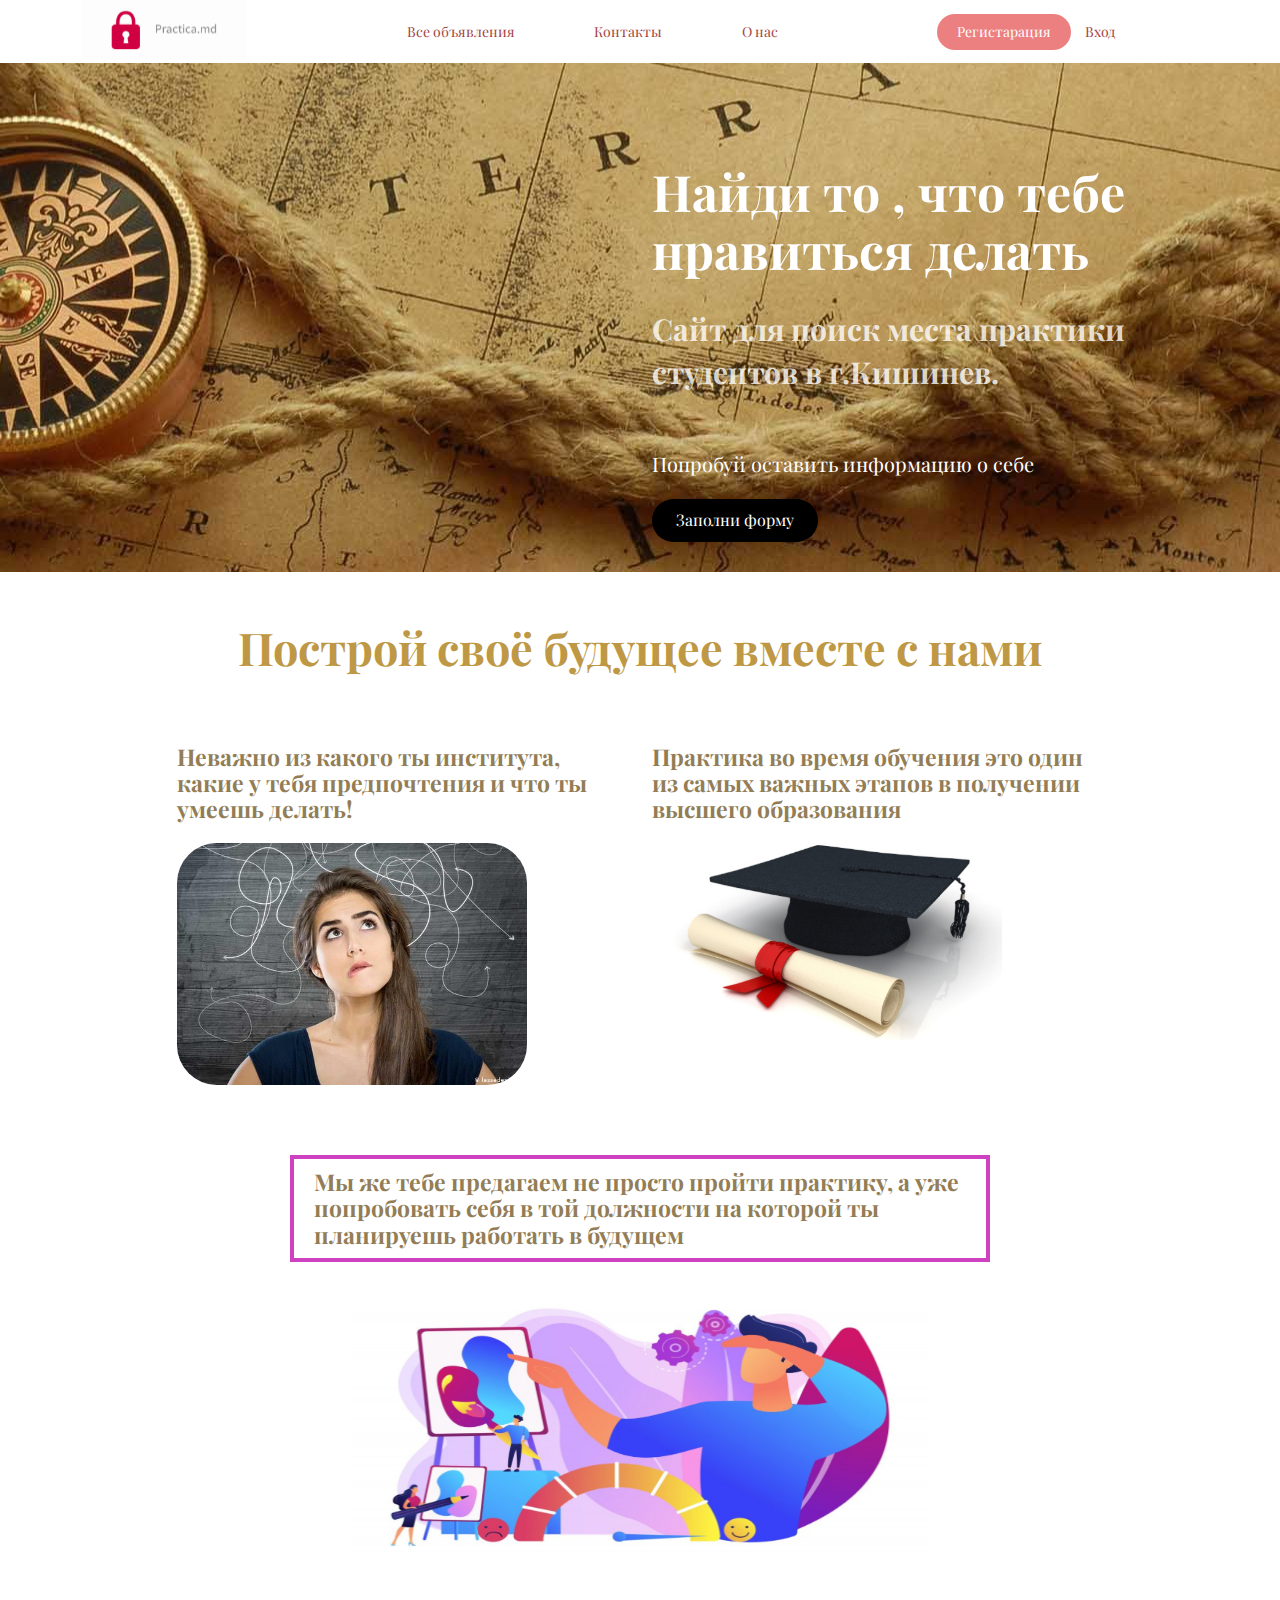
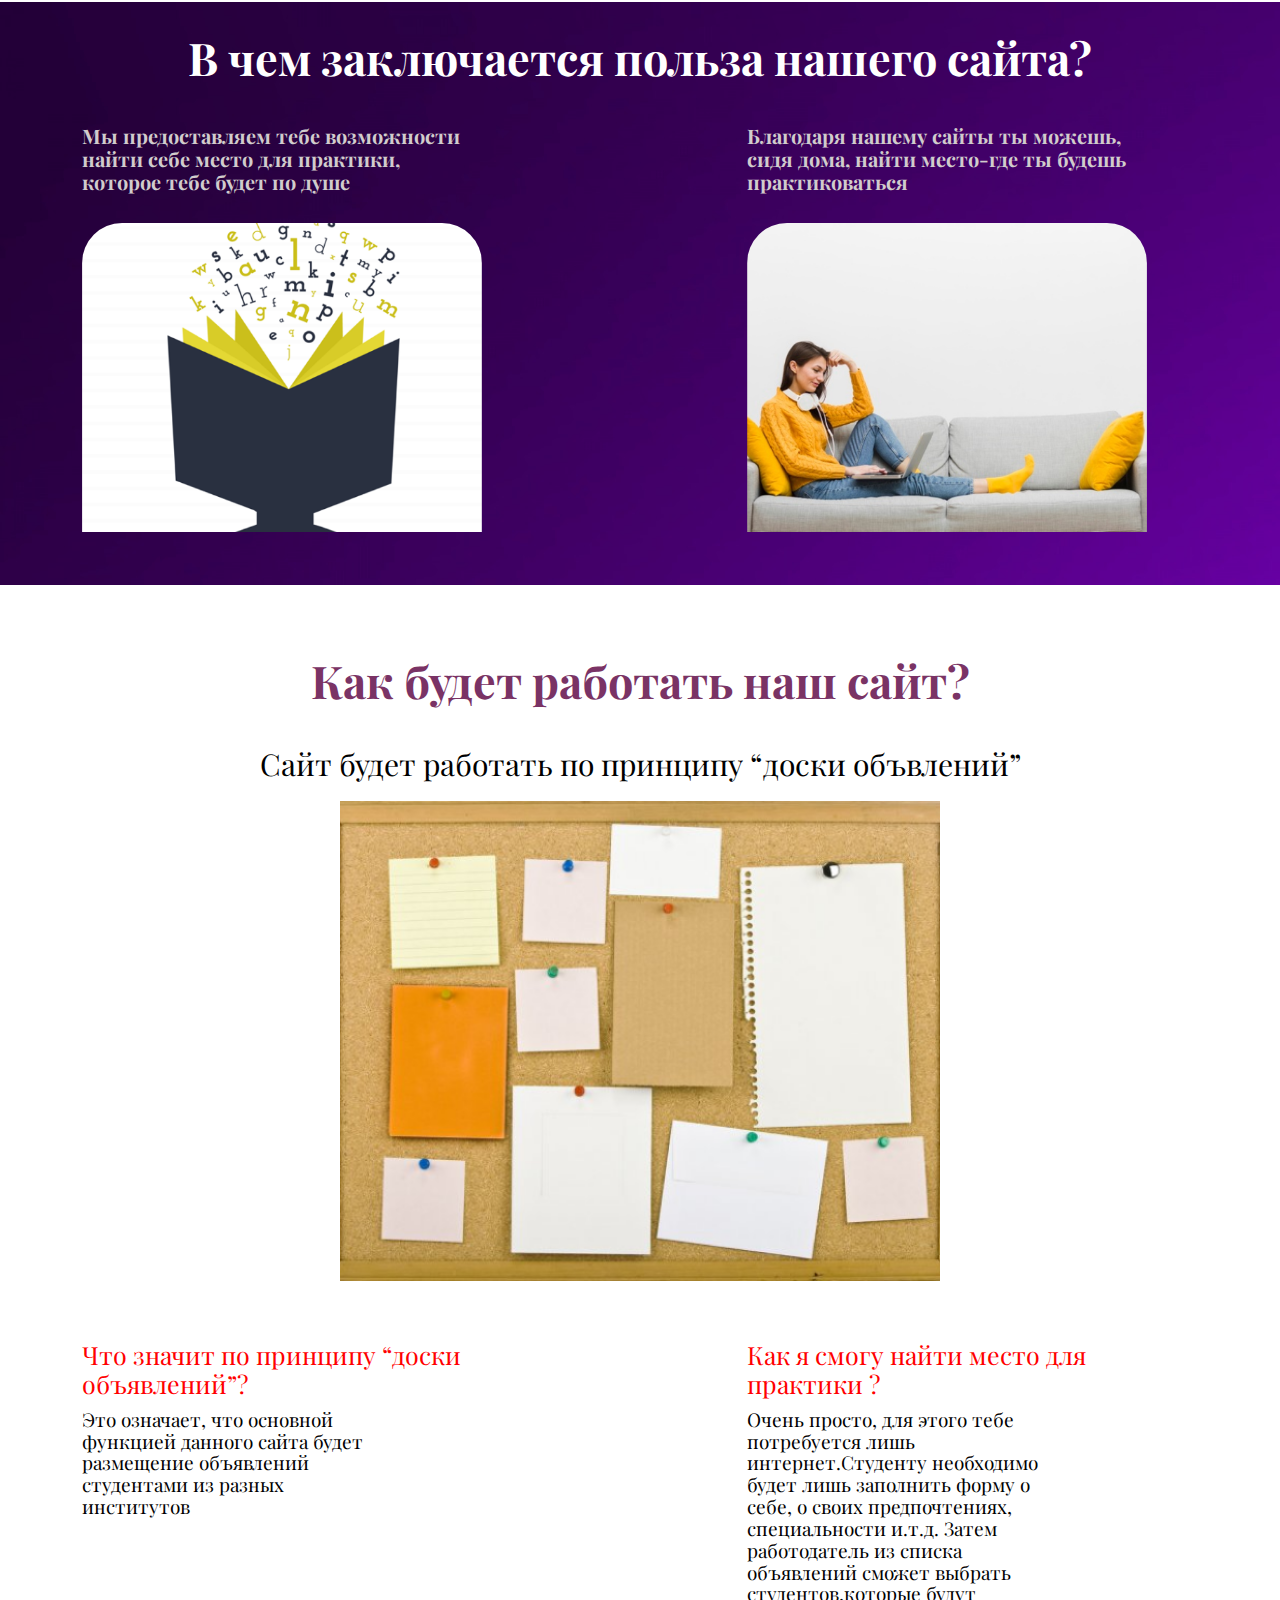
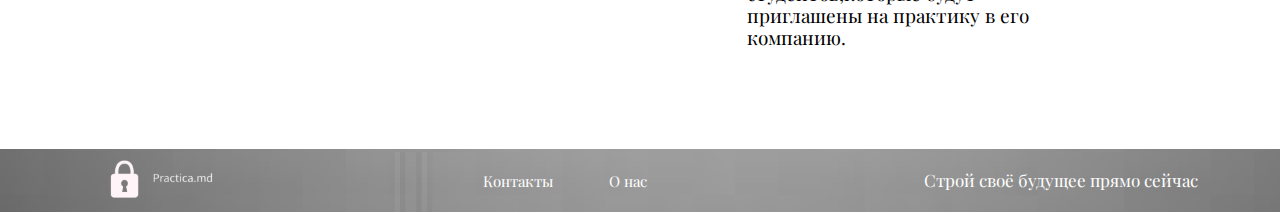
<file: index.html>
<!DOCTYPE html>
<html lang="ru">
<head>
  <meta charset="UTF-8">
  <meta http-equiv="X-UA-Compatible" content="IE=edge">
  <meta name="viewport" content="width=device-width, initial-scale=1.0">
  <title>PracticaMD</title>
  <link rel="preconnect" href="https://fonts.gstatic.com">
  <link href="https://fonts.googleapis.com/css2?family=Montserrat:wght@400;500;700&display=swap" rel="stylesheet">
  <link href="https://fonts.googleapis.com/css2?family=Playfair+Display:wght@400;700&display=swap" rel="stylesheet">
  <link rel="stylesheet" href="css/bootstrap-grid.min.css">
  <link rel="stylesheet" href="css/normalize.css">
  <link rel="stylesheet" href="css/style.css">
</head>
<body>
  <header class="header">
    <div class="container">
      <div class="row d-flex justify-content-between align-items-center">
        <div class="col-lg-2">
          <a href="index.html" class="logo-link">
            <img src="img/logo-header.svg" alt="icon: logo" class="header-logo">
          </a>
        </div>
        <!-- /.col-md-3 -->
        <div class="col-lg-5">
          <nav>
            <ul class="navitagion d-flex justify-content-around">
                <li class="header-tabs">
                 <a href="#" class="tabs">Все объявления</a>
                </li>
                <li class="header-tabs">
                  <a href="contacts/contacts.html" class="tabs">Контакты</a>
                </li>
                <li class="header-tabs">
                  <a href="about/about.html" class="tabs">О нас</a>
               </li>
            </ul>
          </nav>  
        </div>
        <!-- /.col-md-5 -->
        <div class="col-lg-3">
          <button class="button">
            <span>Регистарация</span>
          </button>
          <a href="#" class="enter">Вход</a>
        </div>
        <!-- /.col-md-4 -->
      </div>
    </div>
  </header>

<section class="main-info">
  <div class="container">
    <div class="row">
      <div class="col-lg-6 offset-6">
        <h1 class="title">Найди то , что тебе нравиться делать</h1>
        <h3 class="subtitle">Сайт для поиск места практики студентов в г.Кишинев.</h3>
        <span class="description">Попробуй оставить информацию о себе</span> <br>
        <a href="#" class="button-form">Заполни форму</a>
      </div>
    </div>
  </div>
</section>
<!-- main -->

<section>
  <div class="container">
    <div class="row d-flex justify-content-center">
      <h2 class="title-2 d-flex justify-content-center">Построй своё будущее вместе с нами</h2>
      <div class="col-lg-5">
        <span class="about">Неважно из какого ты института, какие у тебя предпочтения и что ты умеешь делать!</span>
        <img src="img/1.png" alt="icon" class="card">
      </div>
      <!-- /.col-lg-6 -->
      <div class="col-lg-5">
        <span class="about">Практика во время обучения это один из самых важных этапов в получении высшего образования</span>
        <img src="img/2.png" alt="icon" class="card">
      </div>
      <!-- /.col-lg-6 -->
      <div class="col-lg-12 d-flex justify-content-center">
        <span class="about about-2">Мы же тебе предагаем не просто пройти практику, а уже попробовать себя в той должности на которой ты планируешь работать в будущем</span>
      </div>
      <img src="img/3.png" alt="icon" class="card-2">
    </div>
  </div>
</section>
<!-- блок 2 -->
<section class="block-3">
  <div class="container">
    <div class="row d-flex justify-content-between">
      <h3 class="title-3 d-flex justify-content-center">В чем заключается польза нашего сайта?</h3>
      <div class="col-lg-5">
        <span class="text">Мы предоставляем тебе возможности найти себе место для практики, которое тебе будет по душе</span>
        <img src="img/11.png" alt="icon" class="card-text">
      </div>
      <!-- /.col-lg-5 -->
      <div class="col-lg-5">
        <span class="text">Благодаря нашему сайты ты можешь, сидя дома, найти место-где ты будешь практиковаться</span>
        <img src="img/22.png" alt="icon" class="card-text">
      </div>
      <!-- /.col-lg-5 -->
    </div>
  </div>
</section>

<section>
  <div class="container">
    <div class="row d-flex justify-content-between">
      <h3 class="title-4 d-flex justify-content-center">Как будет работать наш сайт?</h3>
      <p class="subtitle-4 d-flex justify-content-center">Сайт будет работать по принципу “доски объвлений”</p>
      <div class="col-lg-12 d-flex justify-content-center">
        <img src="img/dosk 1.png" alt="icon" class="board">
      </div>
      <div class="col-lg-5">
        <span class="text-2">Что значит по принципу “доски объявлений”?</span>
        <p class="text-3">Это означает, что основной функцией данного сайта будет размещение объявлений студентами из разных институтов</p>
      </div>
      <!-- /.col-lg-5 -->
      <div class="col-lg-5">
        <span class="text-2">Как я смогу найти место для практики ?</span>
        <p class="text-3">Очень просто, для этого тебе потребуется лишь интернет.Студенту необходимо будет лишь заполнить форму о себе, о своих предпочтениях, специальности и.т.д. Затем работодатель из списка объявлений сможет выбрать студентов,которые будут приглашены на практику в его компанию.</p>
      </div>
      <!-- /.col-lg-5 -->
    </div>
  </div>
</section>


<footer class="footer">
  <div class="container">
    <div class="row d-flex justify-content-between align-items-center">
      <div class="col-lg-3">
        <a href="#" class="logo-footer-link"><img src="img/bg-footer 1.svg" alt="logo" class="logo-footer"></a>
      </div>
      <!-- /.col-lg-3 -->
      <div class="col-lg-3">
        <nav>
          <ul class="nav-footer d-flex justify-content-around ">
            <li class="footer-tabs">
              <a href="contacts/contacts.html" class="footer-link">Контакты</a>
            </li>
            <li class="footer-tabs ">
              <a href="about/about.html" class="footer-link">О нас</a>
            </li>
          </ul>
        </nav>
      </div>
      <!-- /.col-lg-3 -->
      <div class="col-lg-5 d-flex justify-content-end">
        <span class="text-footer">Строй своё будущее прямо сейчас</span>
      </div>
      <!-- /.col-lg-5 -->
    </div>
  </div>
</footer>

</body>
</html>
</file>
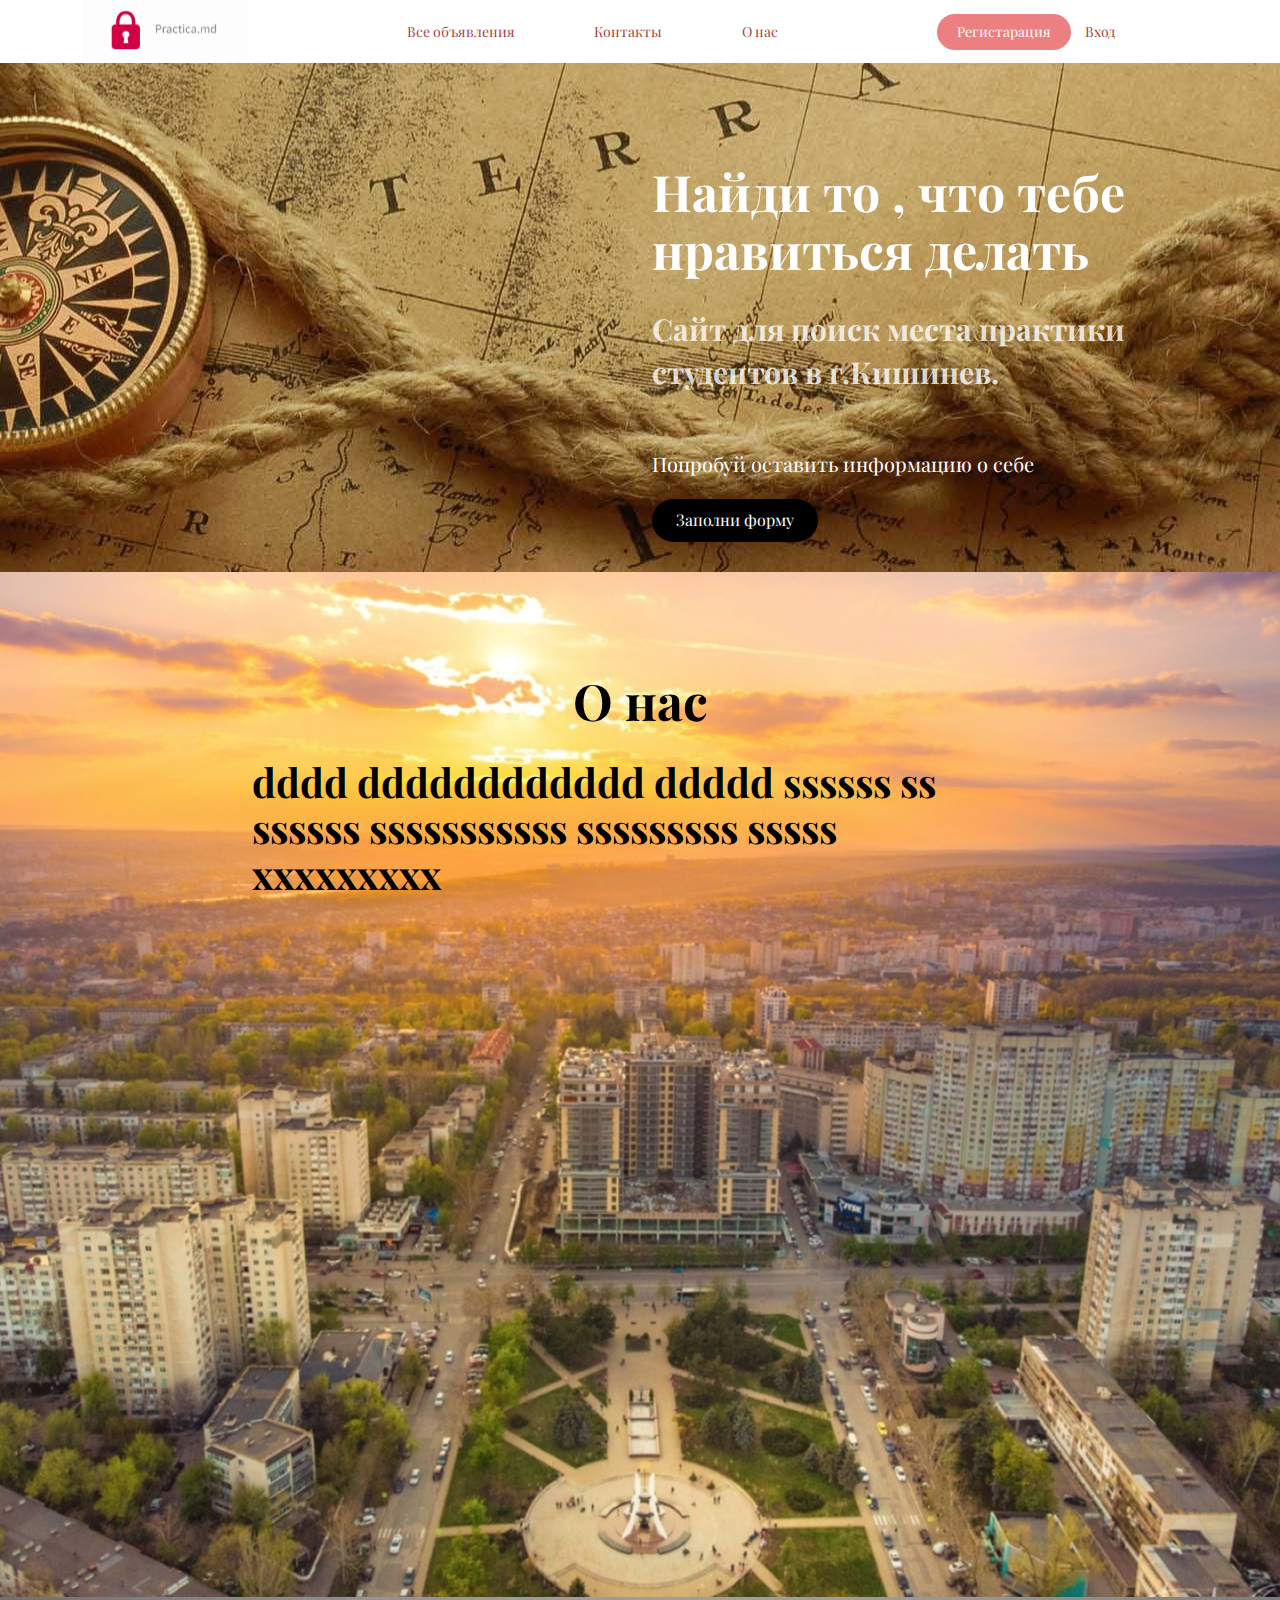
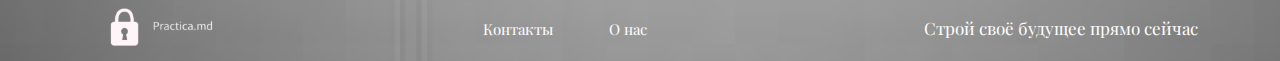
<file: about/about.html>
<!DOCTYPE html>
<html lang="ru">
<head>
  <meta charset="UTF-8">
  <meta http-equiv="X-UA-Compatible" content="IE=edge">
  <meta name="viewport" content="width=device-width, initial-scale=1.0">
  <title>PracticaMD</title>
  <link rel="preconnect" href="https://fonts.gstatic.com">
  <link href="https://fonts.googleapis.com/css2?family=Montserrat:wght@400;500;700&display=swap" rel="stylesheet">
  <link href="https://fonts.googleapis.com/css2?family=Playfair+Display:wght@400;700&display=swap" rel="stylesheet">
  <link rel="stylesheet" href="css/bootstrap-grid.min.css">
  <link rel="stylesheet" href="css/normalize.css">
  <link rel="stylesheet" href="css/style-about.css">
</head>
<body>
  <header class="header">
    <div class="container">
      <div class="row d-flex justify-content-between align-items-center">
        <div class="col-lg-2">
          <a href="../index.html" class="logo-link">
            <img src="img/logo-header.svg" alt="icon: logo" class="header-logo">
          </a>
        </div>
        <!-- /.col-md-3 -->
        <div class="col-lg-5">
          <nav>
            <ul class="navitagion d-flex justify-content-around">
                <li class="header-tabs">
                 <a href="#" class="tabs">Все объявления</a>
                </li>
                <li class="header-tabs">
                  <a href="../contacts/contacts.html" class="tabs">Контакты</a>
                </li>
                <li class="header-tabs">
                  <a href="../about/about.html" class="tabs">О нас</a>
               </li>
            </ul>
          </nav>  
        </div>
        <!-- /.col-md-5 -->
        <div class="col-lg-3">
          <button class="button">
            <span>Регистарация</span>
          </button>
          <a href="#" class="enter">Вход</a>
        </div>
        <!-- /.col-md-4 -->
      </div>
    </div>
  </header>

  <section class="main-info">
  <div class="container">
    <div class="row">
      <div class="col-lg-6 offset-6">
        <h1 class="title">Найди то , что тебе нравиться делать</h1>
        <h3 class="subtitle">Сайт для поиск места практики студентов в г.Кишинев.</h3>
        <span class="description">Попробуй оставить информацию о себе</span> <br>
        <a href="#" class="button-form">Заполни форму</a>
      </div>
    </div>
  </div>
</section>
<!-- main -->
<section class="about">
  <div class="container">
    <div class="row d-flex justify-content-center">
      <h3 class="about-title d-flex justify-content-center">О нас</h3>
      <span class="text-about d-flex justify-content-center"> dddd dddddddddddd ddddd ssssss ss ssssss sssssssssss sssssssss sssss ххххххххх</span>
    </div>
  </div>
</section>

<footer class="footer">
  <div class="container">
    <div class="row d-flex justify-content-between align-items-center">
      <div class="col-lg-3">
        <a href="#" class="logo-footer-link"><img src="img/bg-footer 1.svg" alt="logo" class="logo-footer"></a>
      </div>
      <!-- /.col-lg-3 -->
      <div class="col-lg-3">
        <nav>
          <ul class="nav-footer d-flex justify-content-around ">
            <li class="footer-tabs">
              <a href="../contacts/contacts.html" class="footer-link">Контакты</a>
            </li>
            <li class="footer-tabs ">
              <a href="../about/about.html" class="footer-link">О нас</a>
            </li>
          </ul>
        </nav>
      </div>
      <!-- /.col-lg-3 -->
      <div class="col-lg-5 d-flex justify-content-end">
        <span class="text-footer">Строй своё будущее прямо сейчас</span>
      </div>
      <!-- /.col-lg-5 -->
    </div>
  </div>
</footer>

</body>
</html>
</file>
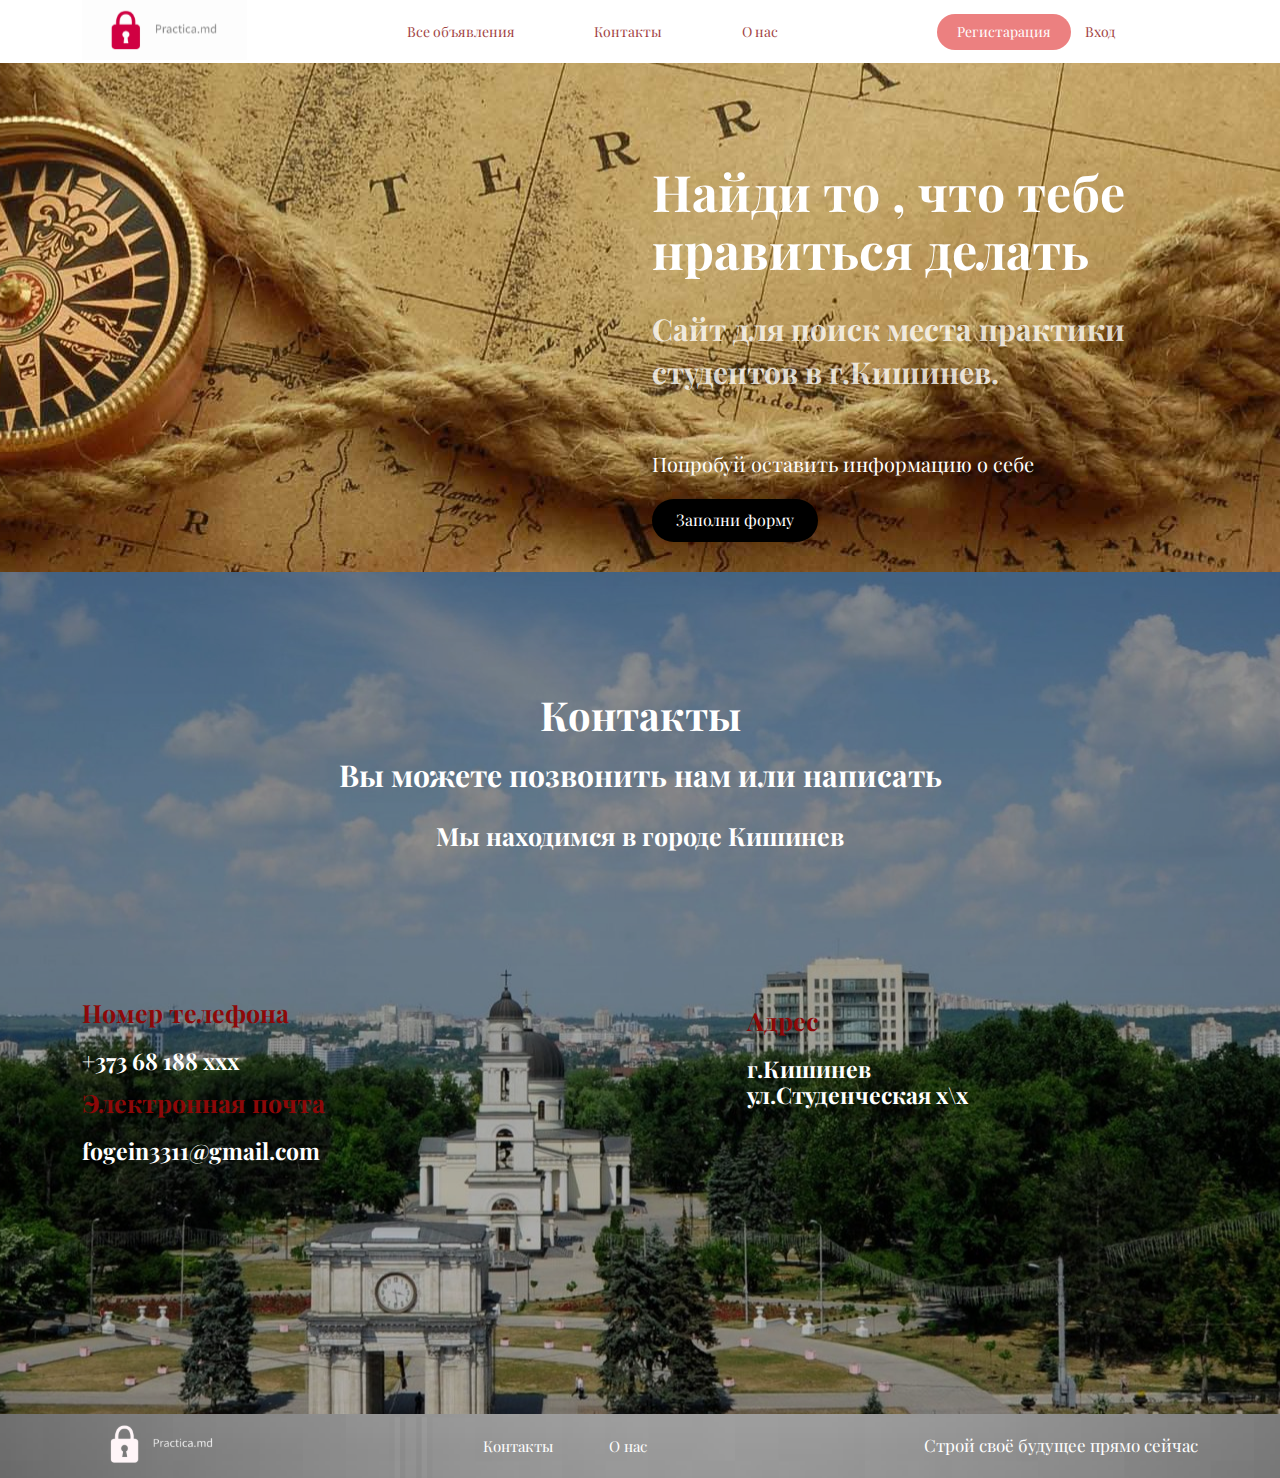
<file: contacts/contacts.html>
<!DOCTYPE html>
<html lang="ru">
<head>
  <meta charset="UTF-8">
  <meta http-equiv="X-UA-Compatible" content="IE=edge">
  <meta name="viewport" content="width=device-width, initial-scale=1.0">
  <title>PracticaMD</title>
  <link rel="preconnect" href="https://fonts.gstatic.com">
  <link href="https://fonts.googleapis.com/css2?family=Montserrat:wght@400;500;700&display=swap" rel="stylesheet">
  <link href="https://fonts.googleapis.com/css2?family=Playfair+Display:wght@400;700&display=swap" rel="stylesheet">
  <link rel="stylesheet" href="css/bootstrap-grid.min.css">
  <link rel="stylesheet" href="css/normalize.css">
  <link rel="stylesheet" href="css/style-contacts.css">
</head>
<body>
  <header class="header">
    <div class="container">
      <div class="row d-flex justify-content-between align-items-center">
        <div class="col-lg-2">
          <a href="../index.html" class="logo-link">
            <img src="img/logo-header.svg" alt="icon: logo" class="header-logo">
          </a>
        </div>
        <!-- /.col-md-3 -->
        <div class="col-lg-5">
          <nav>
            <ul class="navitagion d-flex justify-content-around">
                <li class="header-tabs">
                 <a href="#" class="tabs">Все объявления</a>
                </li>
                <li class="header-tabs">
                  <a href="../contacts/contacts.html" class="tabs">Контакты</a>
                </li>
                <li class="header-tabs">
                  <a href="../about/about.html" class="tabs">О нас</a>
               </li>
            </ul>
          </nav>  
        </div>
        <!-- /.col-md-5 -->
        <div class="col-lg-3">
          <button class="button">
            <span>Регистарация</span>
          </button>
          <a href="#" class="enter">Вход</a>
        </div>
        <!-- /.col-md-4 -->
      </div>
    </div>
  </header>

<section class="main-info">
  <div class="container">
    <div class="row">
      <div class="col-lg-6 offset-6">
        <h1 class="title">Найди то , что тебе нравиться делать</h1>
        <h3 class="subtitle">Сайт для поиск места практики студентов в г.Кишинев.</h3>
        <span class="description">Попробуй оставить информацию о себе</span> <br>
        <a href="#" class="button-form">Заполни форму</a>
      </div>
    </div>
  </div>
</section>
<!-- main -->

<section class="contacts">
  <div class="container">
    <div class="row d-flex justify-content-between align-items-center ">
      <h3 class="title-cont d-flex justify-content-center">Контакты</h3>
      <span class="subtitle-cont d-flex justify-content-center">Вы можете позвонить нам или написать </span>
      <p class="place-cont d-flex justify-content-center">Мы находимся в городе Кишинев</p>
      <div class="col-lg-5 pt-5 ">
        <h4 class="info-cont">Номер телефона</h4>
        <a href="tel:+37368188000" class="phone">+373 68 188 xxx</a>
        <h4 class="info-cont">Электронная почта</h4>
        <a href="mailto:fogein3311@gmail.com?subject=Вопрос по сайту" class="email">fogein3311@gmail.com</a>
      </div>
      <!-- /.col-lg-5 -->
      <div class="col-lg-5  ">
        <h4 class="info-cont">Адрес</h4>
        <p class="adress">г.Кишинев <br> ул.Студенческая х\х</p>
      </div>
      <!-- /.col-lg-5 -->
    </div>
  </div>
</section>

<footer class="footer">
  <div class="container">
    <div class="row d-flex justify-content-between align-items-center">
      <div class="col-lg-3">
        <a href="#" class="logo-footer-link"><img src="img/bg-footer 1.svg" alt="logo" class="logo-footer"></a>
      </div>
      <!-- /.col-lg-3 -->
      <div class="col-lg-3">
        <nav>
          <ul class="nav-footer d-flex justify-content-around ">
            <li class="footer-tabs">
              <a href="../contacts/contacts.html" class="footer-link">Контакты</a>
            </li>
            <li class="footer-tabs ">
              <a href="../about/about.html" class="footer-link">О нас</a>
            </li>
          </ul>
        </nav>
      </div>
      <!-- /.col-lg-3 -->
      <div class="col-lg-5 d-flex justify-content-end">
        <span class="text-footer">Строй своё будущее прямо сейчас</span>
      </div>
      <!-- /.col-lg-5 -->
    </div>
  </div>
</footer>

</body>
</html>
</file>
<file: css/style.css>
* {
  box-sizing: border-box;
}
/* font-family: 'Montserrat',
sans-serif; */
body {
  background: #fff;
  color: #000;
  font-family: 'Playfair Display',serif;
  margin: 0;
}
a{
  text-decoration: none;
}
.header-logo{
  height: 60px;
}
.navitagion{
  padding: 0;
}
.header-tabs{
  list-style: none;
}
.tabs{
  font-size: 14px;
  line-height: 27px;
  color: #8C0F0F;
  opacity: 0.8;
}
.tabs:hover{
  opacity: 1;
}
.button{
  border:none;
  padding: 10px 20px;
  background: #E86161;
  border-radius: 38px;
  color:#fff;
  font-size: 14px;
  cursor: pointer;
  opacity: 0.8;
}
.button:hover{
  opacity: 1;
}
.enter{
  margin-left: 10px;
  font-size: 14px;
  line-height: 31px;
  color: #8C0F0F;
  opacity: 0.8;
}
.enter:hover{
  opacity: 1;
}
.main-info{
  background: url('../img/bg-image.jpg') no-repeat bottom ;
  
  
}
.title{
  padding-top: 100px;
  padding-bottom: 30px;
  color: #fff;
  margin: 0;
  font-weight: bold;
  font-size: 50px;
}
.subtitle{
  padding-bottom: 50px;
  color: rgba(255, 255, 255, 0.808);
  margin: 0;
  font-size: 30px;
  line-height: 43px;
}
.description{
  color: #fff;
  font-size: 20px;
  line-height: 40px;
}
.button-form{
  margin-top: 15px;
  margin-bottom: 30px;
  display: inline-block;
  padding: 12px 24px;
  color: #fff;
  background:#000;
  border-radius:38px;
}
.title-2{
  padding-top: 50px;
  padding-bottom: 70px;
  margin: 0;
  font-size: 45px;
  color:rgb(190, 152, 68);
}
.card{
  width: 350px;
  display: block;
  margin-top: 20px;
  border-radius: 40px;
}
.about{
  font-weight: bold;
  font-size: 23px;
  color:rgb(146, 125, 86);
}
.about-2{
  margin-top: 70px;
  margin-bottom: 40px;
  width: 700px;
  border: 4px solid rgb(206, 66, 194);
  padding: 10px 20px;
  
}
.card-2{
  display: block;
  width: 600px;
  height: 300px;
  padding-bottom: 50px;
}
.block-3{
  background: url('../img/bg-2.jpg');
}
.title-3{
  margin: 0;
  padding-top: 30px;
  padding-bottom: 40px;
  font-size: 45px;
  color:#fff;
}
.text{
  display: block;
  font-weight: bold;
  font-size: 20px;
  color:rgb(209, 204, 204);
  width: 400px;
  margin-bottom: 30px;
}
.card-text{
  border-radius: 40px;
  width: 400px;
  padding-bottom: 50px;
}
.title-4{
  margin: 0;
  padding-top: 70px;
  padding-bottom: 40px;
  font-size: 45px;
  color:rgb(122, 51, 101);
}
.subtitle-4{
  margin: 0;
  font-size: 30px;
  padding-bottom: 20px;
}
.board{
  width: 600px;
  padding-bottom: 60px;
}
.text-2{
  font-size: 25px;
  color: #FF0000;
}
.text-3{
  margin: 0;
  padding-top: 10px;
  width: 300px;
  font-size: 19px;
  padding-bottom: 100px;
}
.footer{
  background: url('../img/footer.png') ;
  height: 100%;
}
.logo-footer{
  height: 60px;
}
.footer-tabs{
  list-style: none;
}
.footer-link{
  color: #fff;
  font-size: 15px;
}
.text-footer{
  font-size: 17px;
  color:#fff;
}
</file>
<file: about/css/style-about.css>
* {
  box-sizing: border-box;
}
/* font-family: 'Montserrat',
sans-serif; */
body {
  background: #fff;
  color: #000;
  font-family: 'Playfair Display',serif;
  margin: 0;
}
a{
  text-decoration: none;
}
h3,p{
  margin: 0;
}
.header-logo{
  height: 60px;
}
.navitagion{
  padding: 0;
}
.header-tabs{
  list-style: none;
}
.tabs{
  font-size: 14px;
  line-height: 27px;
  color: #8C0F0F;
  opacity: 0.8;
}
.tabs:hover{
  opacity: 1;
}
.button{
  border:none;
  padding: 10px 20px;
  background: #E86161;
  border-radius: 38px;
  color:#fff;
  font-size: 14px;
  cursor: pointer;
  opacity: 0.8;
}
.button:hover{
  opacity: 1;
}
.enter{
  margin-left: 10px;
  font-size: 14px;
  line-height: 31px;
  color: #8C0F0F;
  opacity: 0.8;
}
.enter:hover{
  opacity: 1;
}
.main-info{
  background: url('../img/bg-image.jpg') no-repeat bottom ;
}
.title{
  padding-top: 100px;
  padding-bottom: 30px;
  color: #fff;
  margin: 0;
  font-weight: bold;
  font-size: 50px;
}
.subtitle{
  padding-bottom: 50px;
  color: rgba(255, 255, 255, 0.808);
  margin: 0;
  font-size: 30px;
  line-height: 43px;
}
.description{
  color: #fff;
  font-size: 20px;
  line-height: 40px;
}
.button-form{
  margin-top: 15px;
  margin-bottom: 30px;
  display: inline-block;
  padding: 12px 24px;
  color: #fff;
  background:#000;
  border-radius:38px;
}
.about{
  background: url('../img/bg-about.png') no-repeat top;
}
.about-title{
  padding-top: 100px;
  padding-bottom: 30px;
  font-weight: bold;
  font-size: 50px;
}
.text-about{
  font-weight: bold;
  font-size: 40px;
  display: block;
  width: 800px;
  padding-bottom: 700px;
}
.footer {
  background: url('../img/footer.png');
  height: 100%;
}

.logo-footer {
  height: 60px;
}

.footer-tabs {
  list-style: none;
}

.footer-link {
  color: #fff;
  font-size: 15px;
}

.text-footer {
  font-size: 17px;
  color: #fff;
}
</file>
<file: contacts/css/style-contacts.css>
* {
  box-sizing: border-box;
}
/* font-family: 'Montserrat',
sans-serif; */
body {
  background: #fff;
  color: #000;
  font-family: 'Playfair Display',serif;
  margin: 0;
}
a{
  text-decoration: none;
}
h4,p{
  margin: 0;
}
.header-logo{
  height: 60px;
}
.navitagion{
  padding: 0;
}
.header-tabs{
  list-style: none;
}
.tabs{
  font-size: 14px;
  line-height: 27px;
  color: #8C0F0F;
  opacity: 0.8;
}
.tabs:hover{
  opacity: 1;
}
.button{
  border:none;
  padding: 10px 20px;
  background: #E86161;
  border-radius: 38px;
  color:#fff;
  font-size: 14px;
  cursor: pointer;
  opacity: 0.8;
}
.button:hover{
  opacity: 1;
}
.enter{
  margin-left: 10px;
  font-size: 14px;
  line-height: 31px;
  color: #8C0F0F;
  opacity: 0.8;
}
.enter:hover{
  opacity: 1;
}
.main-info{
  background: url('../img/bg-image.jpg') no-repeat bottom ;
  
}
.title{
  padding-top: 100px;
  padding-bottom: 30px;
  color: #fff;
  margin: 0;
  font-weight: bold;
  font-size: 50px;
}
.subtitle{
  padding-bottom: 50px;
  color: rgba(255, 255, 255, 0.808);
  margin: 0;
  font-size: 30px;
  line-height: 43px;
}
.description{
  color: #fff;
  font-size: 20px;
  line-height: 40px;
}
.button-form{
  margin-top: 15px;
  margin-bottom: 30px;
  display: inline-block;
  padding: 12px 24px;
  color: #fff;
  background:#000;
  border-radius:38px;
}
.contacts{
  background: linear-gradient(rgba(0, 0, 0, 0.37), rgba(0, 0, 0, 0.247)),url('../img/bg-contacts.jpg')no-repeat top;
  padding-bottom: 250px;
}
.title-cont{
  color: #fff;
  margin: 0;
  padding-top: 120px;
  padding-bottom: 20px;
  font-weight: bold;
  font-size: 40px;
}
.subtitle-cont{
  color: #fff;
  padding-bottom: 30px;
  font-weight: bold;
  font-size: 30px;
}
.place-cont{
  color: #fff;
  padding-bottom: 100px;
  font-weight: bold;
  font-size: 25px;
}
.info-cont{
  padding-bottom: 20px;
  color: rgb(141, 8, 8);
  font-weight: bold;
  font-size: 25px;
}
.phone{
  display: block;
  padding-bottom: 15px;
  font-weight: bold;
  color:#fff;
  font-size: 23px;
}
.email{
  font-weight: bold;
  color:#fff;
  font-size: 23px;
}
.adress{
  font-weight: bold;
  color:#fff;
  font-size: 23px;
  
}
.footer {
  background: url('../img/footer.png');
  height: 100%;
}

.logo-footer {
  height: 60px;
}

.footer-tabs {
  list-style: none;
}

.footer-link {
  color: #fff;
  font-size: 15px;
}

.text-footer {
  font-size: 17px;
  color: #fff;
}
</file>
